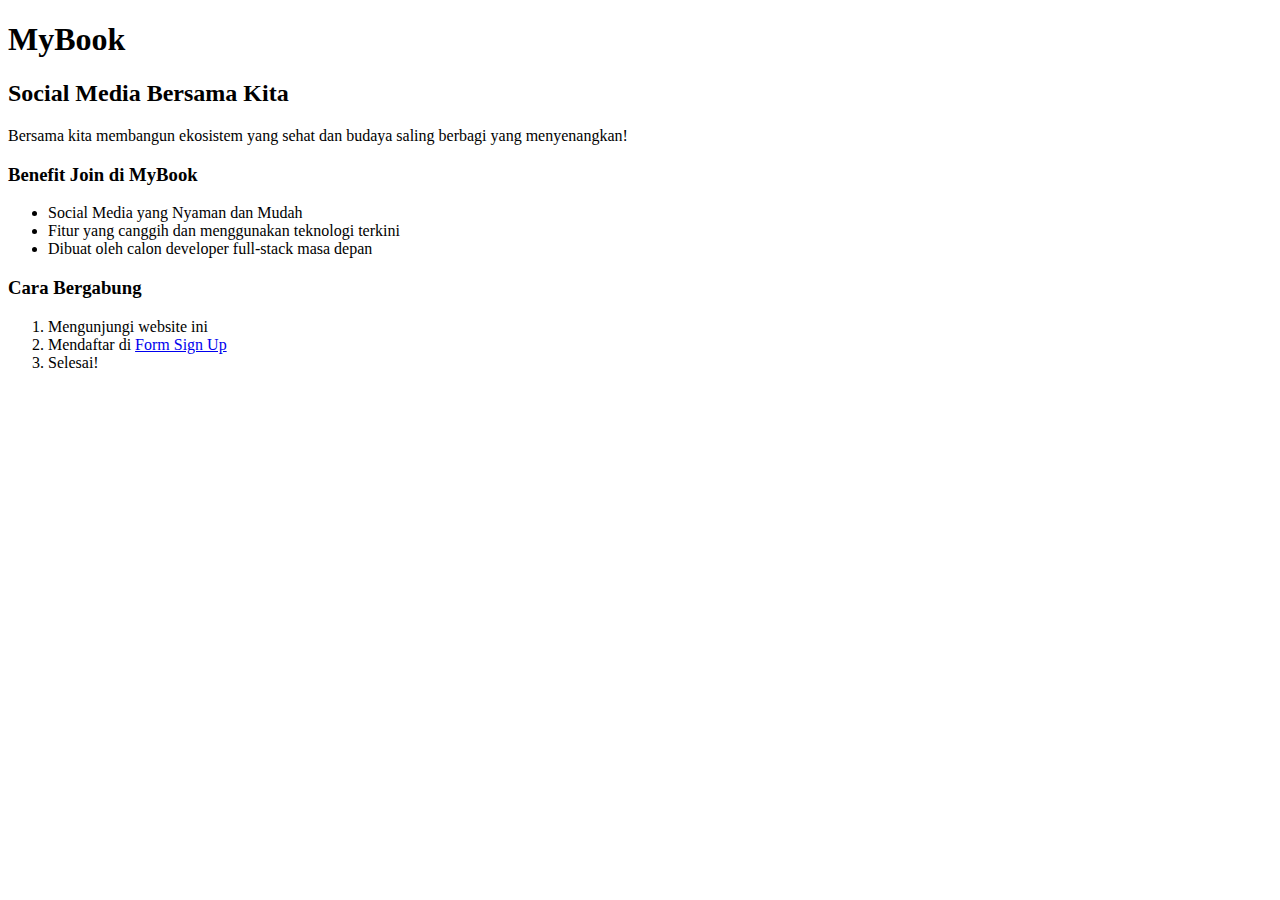
<file: phase0/week1/01 Monday/Latihan Pribadi/index.html>
<!DOCTYPE html>
<html>
<head>
    <title>MyBook</title>
</head>
<body>
    <h1>MyBook</h1>
    <h2>Social Media Bersama Kita</h2>
    <p>Bersama kita membangun ekosistem yang sehat dan budaya saling berbagi yang menyenangkan!</p>
    
    
    <div> 
        <h3>Benefit Join di MyBook</h3>
        <ul>
            <li>Social Media yang Nyaman dan Mudah</li>
            <li>Fitur yang canggih dan menggunakan teknologi terkini</li>
            <li>Dibuat oleh calon developer full-stack masa depan</li>
        </ul>
    </div>

    <div>
        <h3>Cara Bergabung</h3>
        <ol>
            <li>Mengunjungi website ini</li>
            <li>Mendaftar di <a href="form.html">Form Sign Up</a></li>
            <li>Selesai!</li>
        </ol>
    </div>
</body>
</html>
</file>
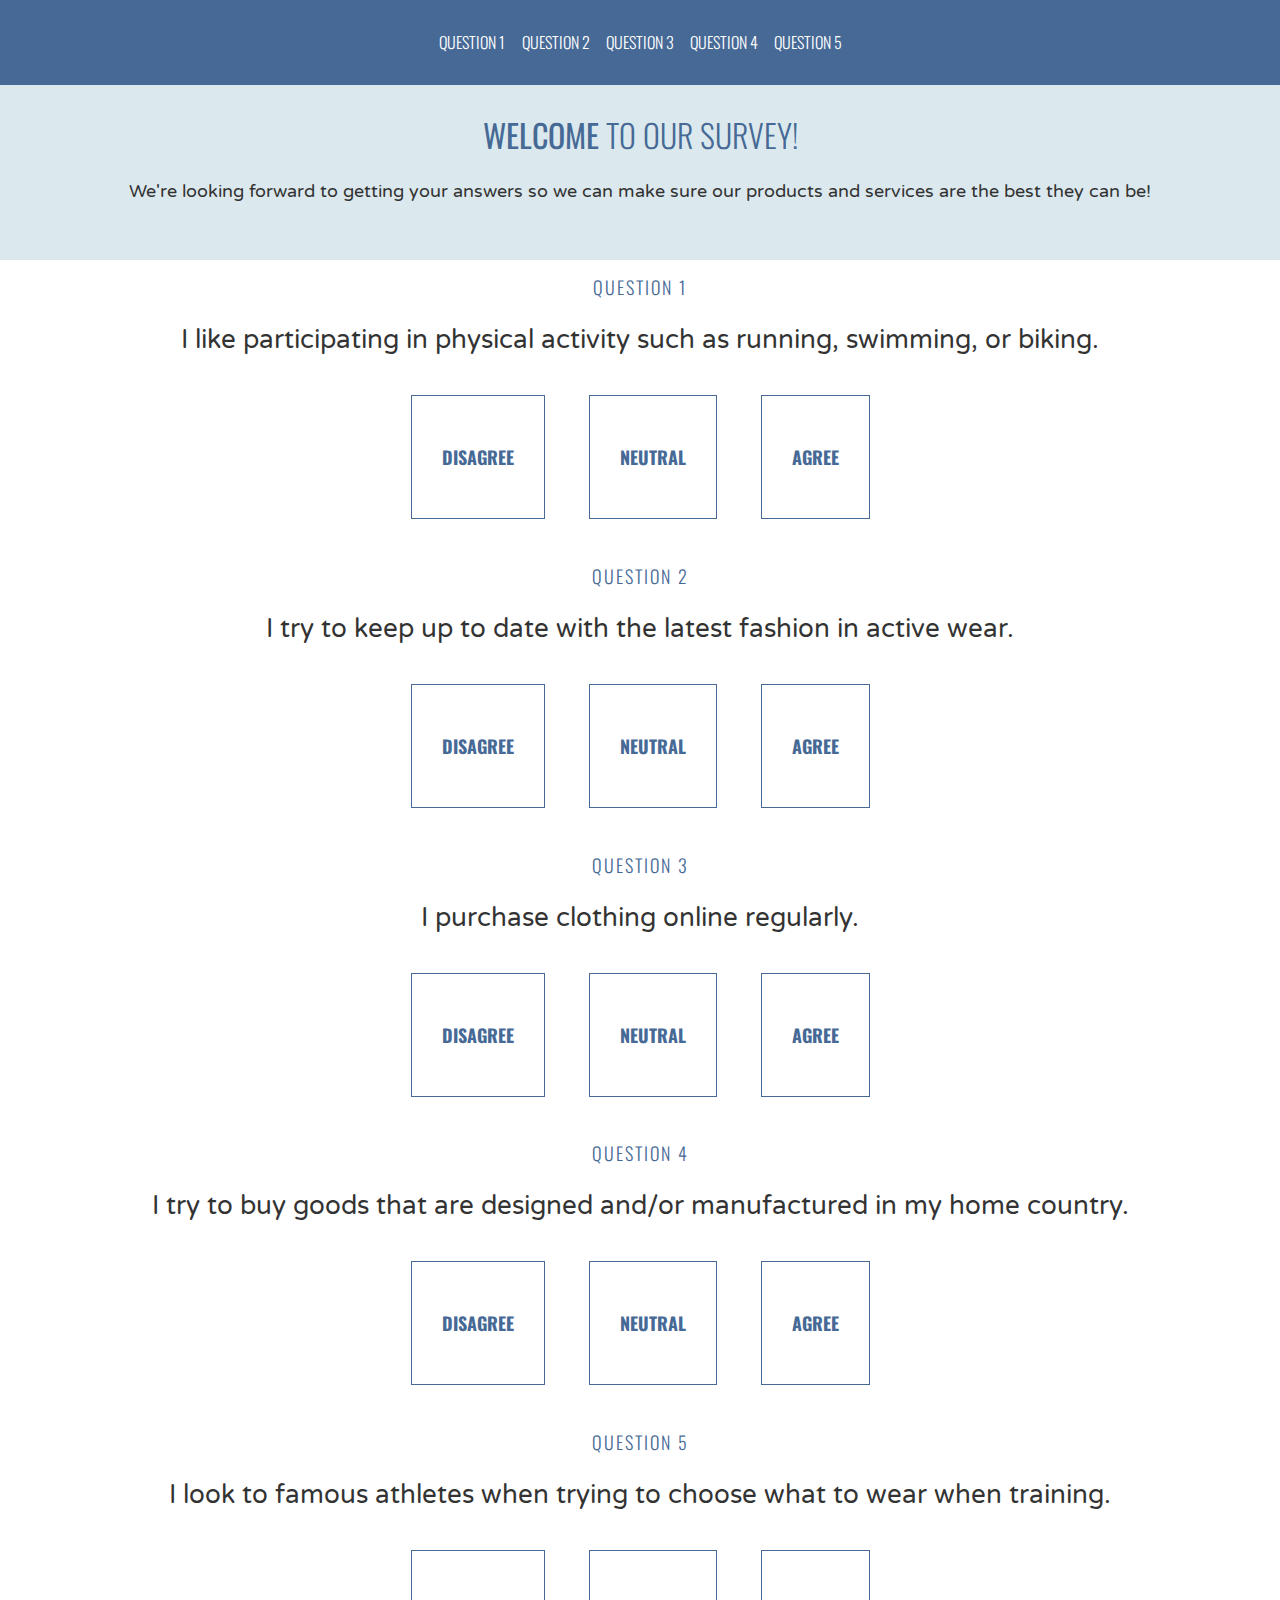
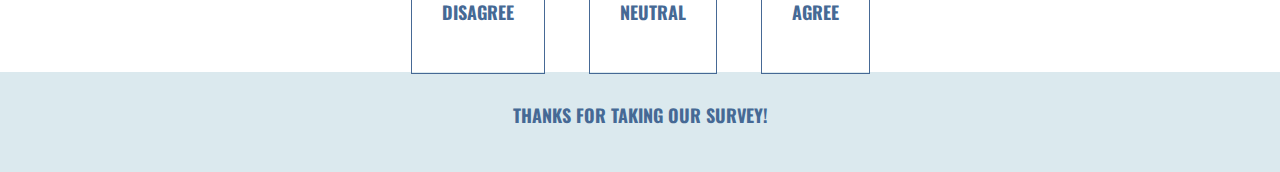
<file: phase0/week1/02 Tuesday/example-positioning/index.html>
<!DOCTYPE html>
<html>
<head>
  <title>Please Participate in Our Survey!</title>
  <link href="https://fonts.googleapis.com/css?family=Oswald:300,700|Varela+Round" rel="stylesheet">
  <link rel="stylesheet" type="text/css" href="style.css">
</head>
<body>

  <header>
    <ul>
      <li>Question 1</li>
      <li>Question 2</li>
      <li>Question 3</li>
      <li>Question 4</li>
      <li>Question 5</li>
    </ul>
  </header>
  
  <div class="welcome">
    <h1><strong>Welcome</strong> to our survey!</h1>
    <p>We're looking forward to getting your answers so we can make sure our products and services are the best they can be!</p>
  </div>

  <div class="question">
    <h4>Question 1</h4>
    <h2>I like participating in physical activity such as running, swimming, or biking.</h2>

    <div class="answer">
      <h3>Disagree</h3>
    </div>

    <div class="answer">
      <h3>Neutral</h3>
    </div>

    <div class="answer">
      <h3>Agree</h3>
    </div>
  </div>

  <div class="question">
    <h4>Question 2</h4>
    <h2>I try to keep up to date with the latest fashion in active wear.</h2>

    <div class="answer">
      <h3>Disagree</h3>
    </div>

    <div class="answer">
      <h3>Neutral</h3>
    </div>

    <div class="answer">
      <h3>Agree</h3>
    </div>
  </div>

  <div class="question">
    <h4>Question 3</h4>
    <h2>I purchase clothing online regularly.</h2>

    <div class="answer">
      <h3>Disagree</h3>
    </div>

    <div class="answer">
      <h3>Neutral</h3>
    </div>

    <div class="answer">
      <h3>Agree</h3>
    </div>
  </div>

  <div class="question">
    <h4>Question 4</h4>
    <h2>I try to buy goods that are designed and/or manufactured in my home country.</h2>

    <div class="answer">
      <h3>Disagree</h3>
    </div>

    <div class="answer">
      <h3>Neutral</h3>
    </div>

    <div class="answer">
      <h3>Agree</h3>
    </div>
  </div>

  <div class="question">
    <h4>Question 5</h4>
    <h2>I look to famous athletes when trying to choose what to wear when training.</h2>

    <div class="answer">
      <h3>Disagree</h3>
    </div>

    <div class="answer">
      <h3>Neutral</h3>
    </div>

    <div class="answer">
      <h3>Agree</h3>
    </div>
  </div>
  <footer>
    <h3>Thanks for taking our survey!</h3>
  </footer>
</body>
</html>
</file>
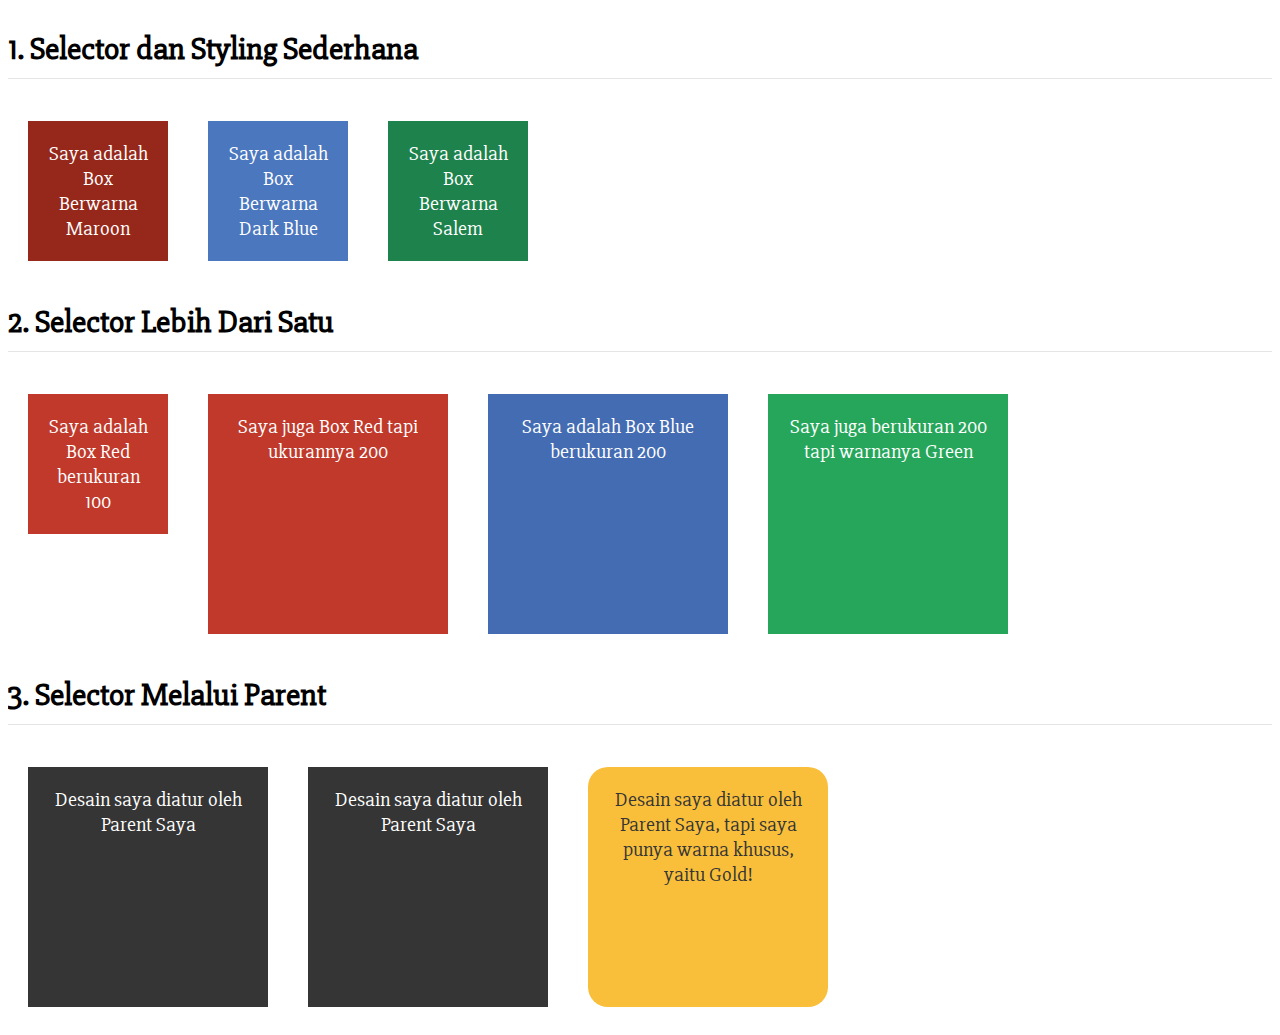
<file: phase0/week1/02 Tuesday/Latihan Pribadi 2/project-css-styling/index.html>
<html>
  <head>
    <link href="https://fonts.googleapis.com/css?family=Slabo+27px" rel="stylesheet">
    <link href="style.css" rel="stylesheet" />
  </head>
  <body>
    <div class="separator">
      <h1>1. Selector dan Styling Sederhana</h1>
      <div class="box-100" id="maroon-box">Saya adalah Box Berwarna Maroon</div>
      <div class="box-100" id="dark-blue-box">Saya adalah Box Berwarna Dark Blue</div>
      <div class="box-100" id="salem-box">Saya adalah Box Berwarna Salem</div>
    </div>
    <div class="separator">
      <h1>2. Selector Lebih Dari Satu</h1>
      <div class="box-100 red-background" id="">Saya adalah Box Red berukuran 100</div>
      <div class="box-200 red-background">Saya juga Box Red tapi ukurannya 200</div>
      <div class="box-200 blue-background">Saya adalah Box Blue berukuran 200</div>
      <div class="box-200 green-background">Saya juga berukuran 200 tapi warnanya Green</div>
    </div>
    <div class="separator">
      <h1>3. Selector Melalui Parent</h1>
      <div class="box-list">
        <div>Desain saya diatur oleh Parent Saya</div>
        <div>Desain saya diatur oleh Parent Saya</div>
        <div id="gold-box">Desain saya diatur oleh Parent Saya, tapi saya punya warna khusus, yaitu Gold!</div>
      </div>
    </div>
  </body>
</html>
</file>
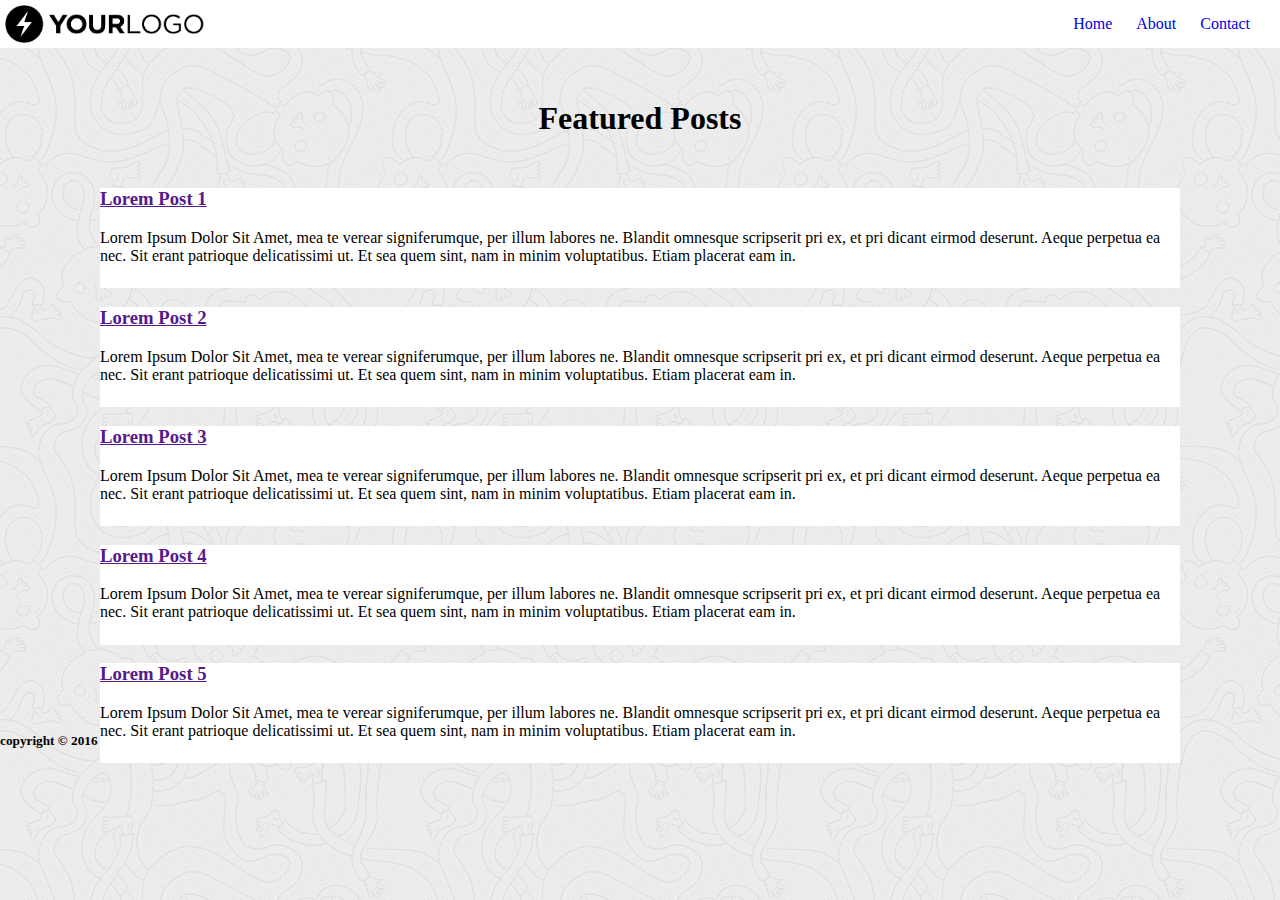
<file: phase0/week1/02 Tuesday/Latihan Pribadi 3/project-css-layouting/index.html>
<html>
<head>
    <link href="style.css" rel="stylesheet" />
    <link href="https://fonts.googleapis.com/css?family=Slabo+27px" rel="stylesheet">
    <link rel="stylesheet" href="style.css">
</head>
<body>
    <header>
        <div class="navbar">
            <img id="logo" src="img/sample-logo.png" width="200px" />
            <nav id="menu">
                <ul>
                    <a href="#"><li>Home</li></a>
                    <a href="#"><li>About</li></a>
                    <a href="#"><li>Contact</li></a>
                </ul>
            </nav>
        </div>
    </header>
    
    <h1>Featured Posts</h1>

    <section class="content">    
        <div id="article-list">
            <article>
                <a href=""><h3>Lorem Post 1</h3></a>
                <p>
                    Lorem Ipsum Dolor Sit Amet, mea te verear signiferumque, per illum labores ne. Blandit omnesque scripserit pri ex, et pri dicant eirmod deserunt. Aeque perpetua ea nec. Sit erant patrioque delicatissimi ut. Et sea quem sint, nam in minim voluptatibus. Etiam placerat eam in.
                </p>
            </article>
            <article>
                <a href=""><h3>Lorem Post 2</h3></a>
                <p>
                    Lorem Ipsum Dolor Sit Amet, mea te verear signiferumque, per illum labores ne. Blandit omnesque scripserit pri ex, et pri dicant eirmod deserunt. Aeque perpetua ea nec. Sit erant patrioque delicatissimi ut. Et sea quem sint, nam in minim voluptatibus. Etiam placerat eam in.
                </p>
            </article>
            <article>
                <a href=""><h3>Lorem Post 3</h3></a>
                <p>
                    Lorem Ipsum Dolor Sit Amet, mea te verear signiferumque, per illum labores ne. Blandit omnesque scripserit pri ex, et pri dicant eirmod deserunt. Aeque perpetua ea nec. Sit erant patrioque delicatissimi ut. Et sea quem sint, nam in minim voluptatibus. Etiam placerat eam in.
                </p>
            </article>
            <article>
                <a href=""><h3>Lorem Post 4</h3></a>
                <p>
                    Lorem Ipsum Dolor Sit Amet, mea te verear signiferumque, per illum labores ne. Blandit omnesque scripserit pri ex, et pri dicant eirmod deserunt. Aeque perpetua ea nec. Sit erant patrioque delicatissimi ut. Et sea quem sint, nam in minim voluptatibus. Etiam placerat eam in.
                </p>
            </article>
            <article>
                <a href=""><h3>Lorem Post 5</h3></a>
                <p>
                    Lorem Ipsum Dolor Sit Amet, mea te verear signiferumque, per illum labores ne. Blandit omnesque scripserit pri ex, et pri dicant eirmod deserunt. Aeque perpetua ea nec. Sit erant patrioque delicatissimi ut. Et sea quem sint, nam in minim voluptatibus. Etiam placerat eam in.
                </p>
            </article>
        </div>
    </section>
    <footer>
        <h5>copyright &copy; 2016 by HACKFOX</h5>
    </footer>
</body>
</html>
</file>
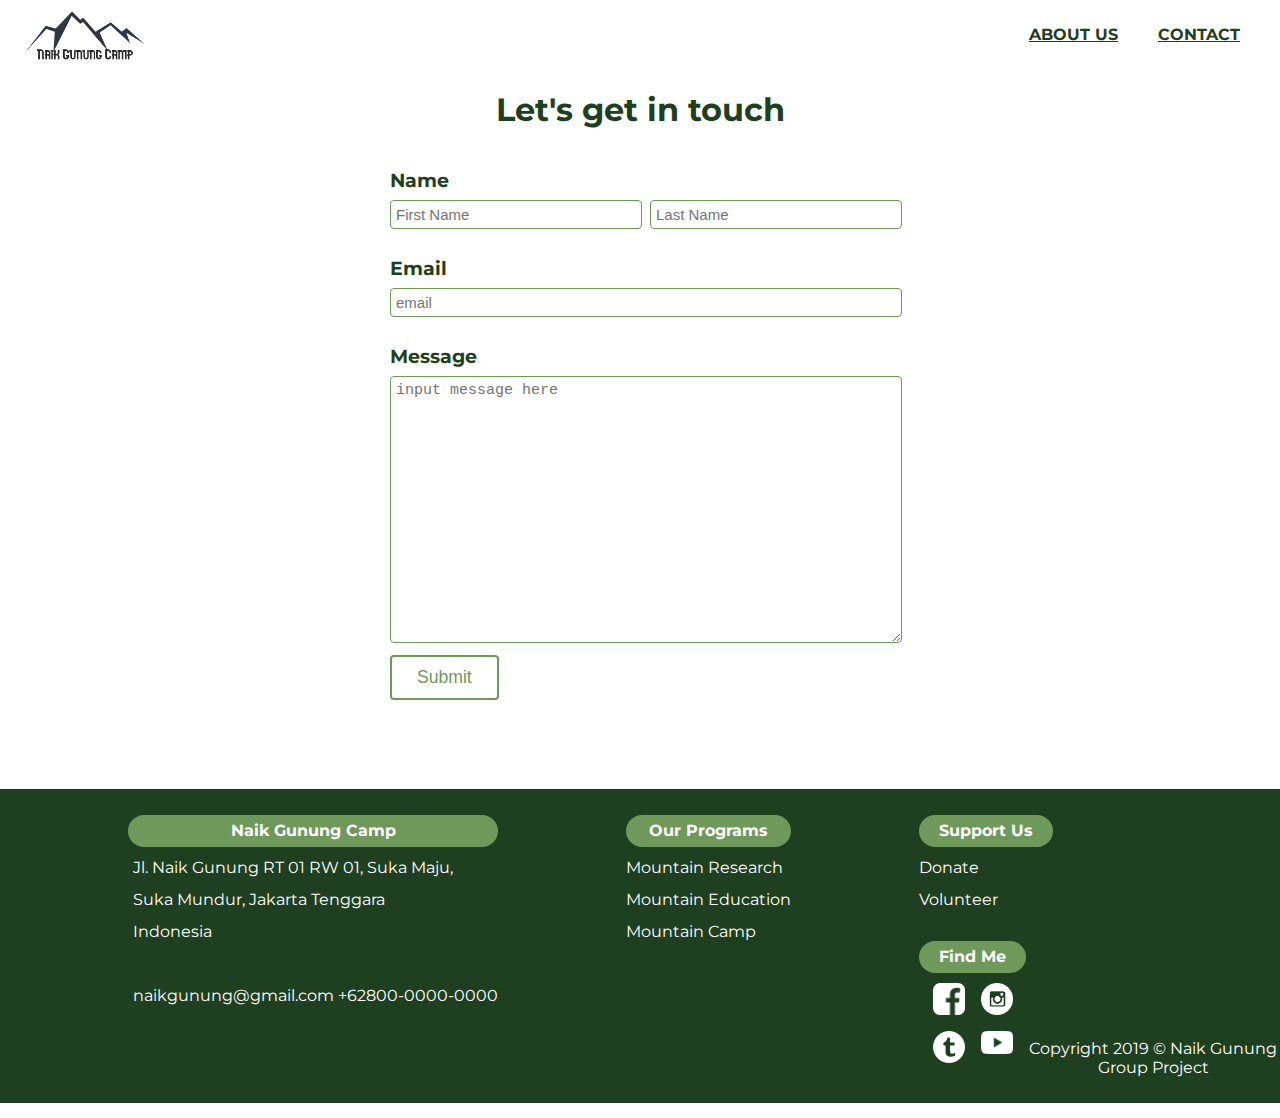
<file: phase0/week1/group_project_week1/contact.html>
<!DOCTYPE html>
<html lang="en">
  <head>
    <meta charset="UTF-8" />
    <meta name="viewport" content="width=device-width, initial-scale=1.0" />
    <meta http-equiv="X-UA-Compatible" content="ie=edge" />
    <title>Naik Gunung</title>
    <link rel="stylesheet" href="./style.css" type="text/css" />
    <link
      href="https://fonts.googleapis.com/css?family=Montserrat:300,400,500,700&display=swap"
      rel="stylesheet"
    />
  </head>
  <body>
    <!-- NAVBAR -->
    <div class="navbar">
      <a href="./index.html">
        <img src="./img/logo.png" alt="" />
      </a>

      <a id="navmenu" href="./contact.html">CONTACT</a>
      <a id="navmenu" href="./index.html#about">ABOUT US</a>
    </div>

    <!-- FORM CONTACT -->
    <div class="contact">
      <h1>Let's get in touch</h1>

      <form action="">
        <h3>Name</h3>
        <div>
          <input type="text" placeholder="First Name" />
          <input type="text" placeholder="Last Name" />
        </div>

        <h3>Email</h3>
        <input type="email" placeholder="email" />

        <h3>Message</h3>
        <textarea rows="15" placeholder="input message here"></textarea>

        <button class="submitBtn">Submit</button>
      </form>
    </div>
  </body>

  <!-- FOOTER -->
  <footer>
    <div class="footer">
      <div></div>
      <div class="column">
        <h4>Naik Gunung Camp</h4>
        <p>
          Jl. Naik Gunung RT 01 RW 01, Suka Maju, <br />
          Suka Mundur, Jakarta Tenggara <br />
          Indonesia
        </p>
        <br />
        <p>naikgunung@gmail.com +62800-0000-0000</p>
      </div>
      <div class="column">
        <h4>Our Programs</h4>
        <a href="#">Mountain Research</a><br />
        <a href="#">Mountain Education</a><br />
        <a href="#">Mountain Camp</a>
      </div>
      <div class="column">
        <h4>Support Us</h4>
        <a href="#">Donate</a><br />
        <a href="#">Volunteer</a>
      </div>
      <div class="column">
        <h4>Find Me</h4>
        <div class="socmed">
          <img src="./img/facebook.png" />
          <img src="./img/instagram.png" />
          <img src="./img/email.png" />
          <img src="./img/whatsapp.png" />
        </div>
      </div>
      <!-- <form action="">
        <div class="subscribe column">
          <label for="email">Get Our Newsletter</label><br />
          <input type="email" placeholder="    something@gmail.com" />
          <button>subscribe</button>
          <p>
            *By providing my email address I agree that I have reviewed and
            agree to the Terms of Service and Privacy Policy
          </p>
        </div>
      </form> -->
    </div>
    <div class="copyright">
      Copyright 2019 © Naik Gunung Group Project
    </div>
  </footer>
</html>
</file>
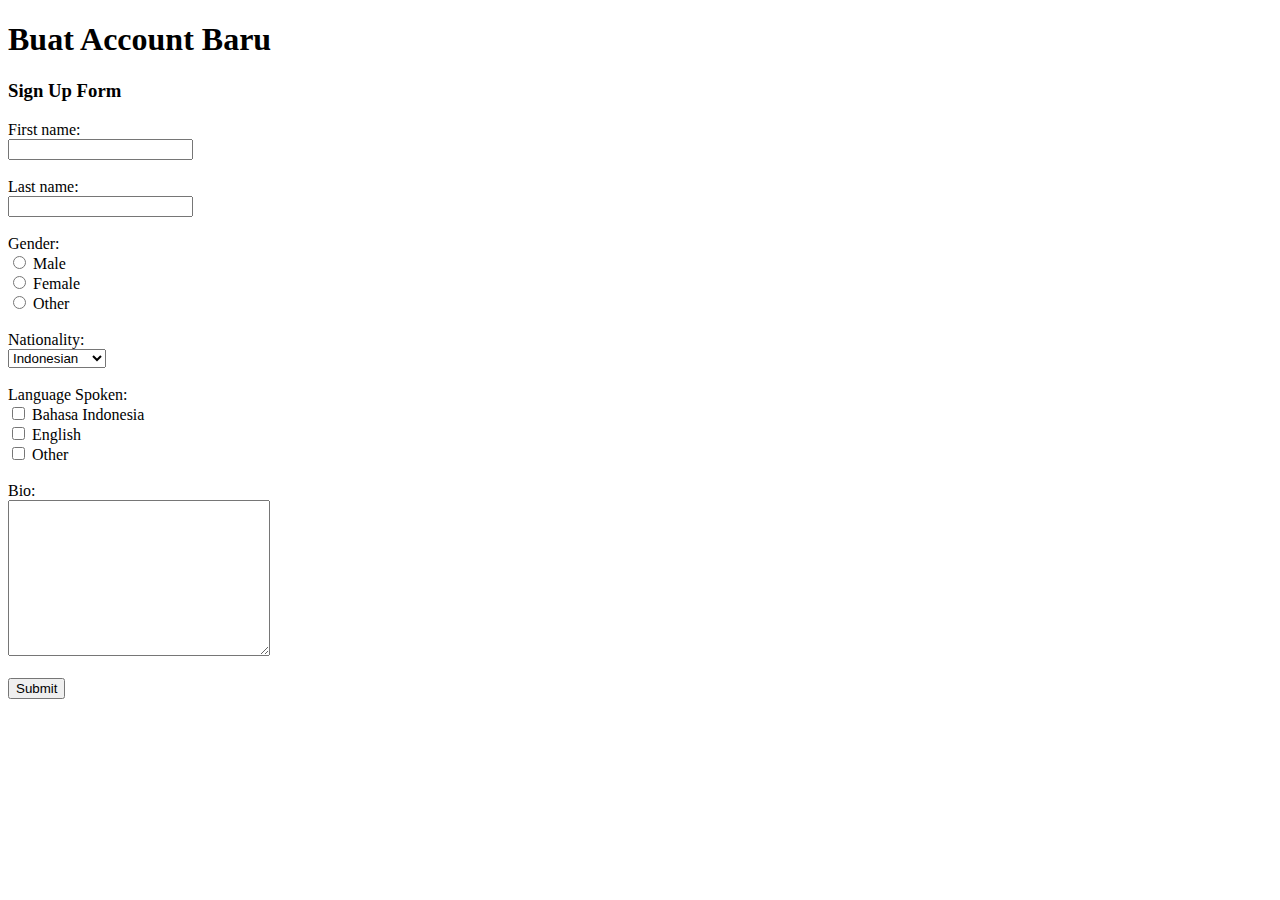
<file: phase0/week1/01 Monday/Latihan Pribadi/form.html>
<!DOCTYPE html>
<html>
<head>
    <title>Buat Account Baru</title>
</head>
<body>
    <h1>Buat Account Baru</h1>
    
    <form action="welcome.html">
        <h3>Sign Up Form</h3>
        <section>
            <label for="firstname">First name:</label>
            <br>
            <input type="text" id="firstname" name="firstname">
        </section>
        <br>
        <section>
            <label for="lastname">Last name:</label>
            <br>
            <input type="text" id="lastname" name="lastname">
        </section>
        <br>
        <section>
            <span>Gender:</span>
            <br>
            <input type="radio" id='male' name="gender" value="male">
            <label for="male">Male</label>
            <br>
            <input type="radio" id='female' name="gender" value="female">
            <label for="male">Female</label>
            <br>
            <input type="radio" id='other' name="gender" value="other">
            <label for="male">Other</label>
        </section>
        <br>
        <section>
            <label for="nationality">Nationality:</label>
            <br>
            <select name="nationality" id="nationality">
                <option value="Indonesian">Indonesian</option>
                <option value="Malaysian">Malaysian</option>
                <option value="Singapore">Singaporean</option>
            </select>
        </section>
        <br>
        <section>
            <span>Language Spoken:</span>
            <br>
            <input type="checkbox" name="language" id="bahasa">
            <label for="bahasa">Bahasa Indonesia</label>
            <br>
            <input type="checkbox" name="language" id="english">
            <label for="bahasa">English</label>
            <br>
            <input type="checkbox" name="language" id="other">
            <label for="bahasa">Other</label>
        </section>
        <br>
        <section>
            <label for="bio">Bio:</label>
            <br>
            <textarea name="bio" id="bio" cols="30" rows="10"></textarea>
        </section>
        <br>
        <section>
            <input type="submit" value="Submit">
        </section>
        
    </form>
</body>
</html>
</file>
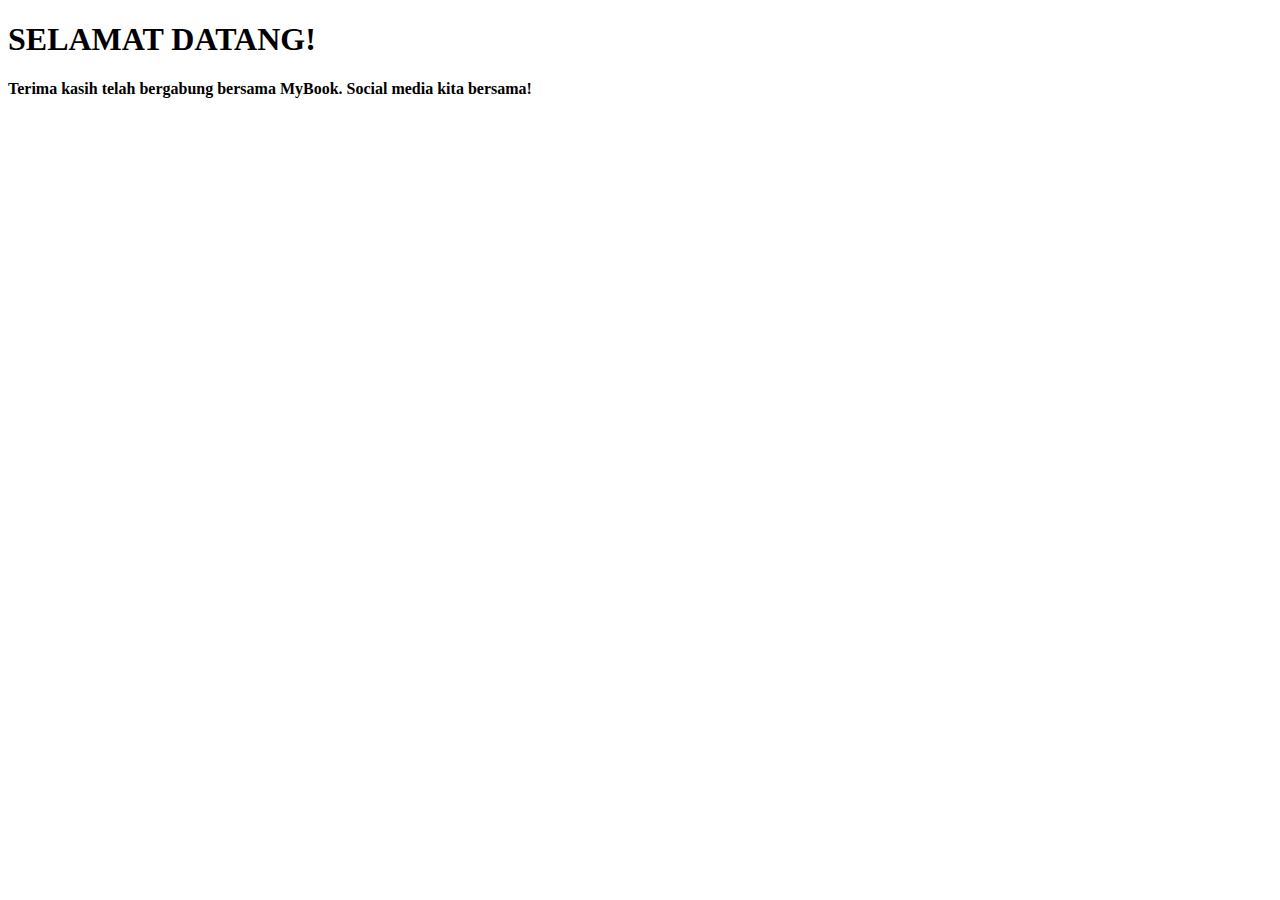
<file: phase0/week1/01 Monday/Latihan Pribadi/welcome.html>
<!DOCTYPE html>
<html>
<head>
    <title>Welcome</title>
</head>
<body>
    <h1>SELAMAT DATANG!</h1>
    <strong>Terima kasih telah bergabung bersama MyBook. Social media kita bersama!</strong>
</body>
</html>
</file>
<file: phase0/week1/02 Tuesday/example-positioning/style.css>
body {
    background-color: #FFF;
    margin: 0 auto;
  }
  
  header {
    background-color: #466995;
    border-bottom: 1px solid #466995;
    position: fixed;
    width: 100%;
    z-index: 10;
  }
  
  ul {
    margin: 30px auto;
    padding: 0 20px;
    text-align: center;
  }
  
  li {
    color: #FFF;
    font-family: 'Oswald', sans-serif;
    font-size: 16px;
    font-weight: 300;
    text-transform: uppercase;
    display: inline-block;
    width: 80px;
  }
  
  
  li:hover {
    color: #DBE9EE;
  }
  
  h1 {
    color: #466995;
    font-family: 'Oswald', sans-serif;
    font-size: 32px;
    font-weight: 300;
    text-transform: uppercase;
  }
  
  h2 {
    color: #333;
    font-family: 'Varela Round', sans-serif;
    font-size: 26px;
    font-weight: 100;
    margin: 0 auto 20px auto;
  }
  
  h3 {
    color: #466995;
    font-family: 'Oswald', sans-serif;
    font-size: 18px;
    text-align: center;
    font-weight: 700;
    text-transform: uppercase;
    padding: 30px;
  }
  
  h4 {
    color: #466995;
    font-family: 'Oswald', sans-serif;
    font-size: 18px;
    font-weight: 300;
    letter-spacing: 2px;
    text-align: center;
    text-transform: uppercase
  }
  
  p {
    color: #333;
    font-family: 'Varela Round', sans-serif;
    font-size: 18px;
  }
  
  footer {
    background-color: #DBE9EE;
    text-align: center;
    height: 100px;
  }
  
  .welcome {
    background-color: #DBE9EE;
    box-sizing: border-box;
    padding: 40px;
    text-align: center;
    width: 100%;
    position: relative;
    top: 50px;
  }
  
  .question {
    text-align: center;
    position: relative;
    top: 40px;
  }
  
  .answer {
    border: 1px solid #466995;
    margin: 20px;
    display: inline-block;
  }
  
  .answer:hover {
    background: #C0D6DF;
    color: #FFF;
  }
</file>
<file: phase0/week1/02 Tuesday/Latihan Pribadi 2/project-css-styling/style.css>
/* Style Default */
body {
    font-family: 'Slabo 27px', serif;
  }
  
  h1 {
    border-bottom: 1px solid rgba(0, 0, 0, .1);
    padding-bottom: 10px;
  }
  
  .separator {
    width: 100%;
    height: auto;
    overflow: hidden;
  }
  
  /* Style Untuk Soal 1, 2, dan 3. Gunakan Dengan Sesuai! */
  
  .box-100 {
    width: 100px;
    height: 100px;
    float: left;
    margin: 20px;
    padding: 20px;
    font-size: 15pt;
    text-align: center;
  }
  
  .box-200 {
    width: 200px;
    height: 200px;
    float: left;
    margin: 20px;
    padding: 20px;
    font-size: 15pt;
    text-align: center;
  }
  
  #maroon-box {
    color: #FFFFFF;
    background: #96281B;
  }
  
  #dark-blue-box {
    color: #FFFFFF;
    background: #4B77BE;
  }
  
  #salem-box {
    color: #FFFFFF;
    background: #1E824C;
  }
  
  .red-background {
    color: #FFFFFF;
    background: #C0392B;
  }
  
  .blue-background {
    color: #FFFFFF;
    background: #446CB3;
  }
  
  .green-background {
    color: #FFFFFF;
    background: #26A65B;
  }
  
  .box-list div {
    width: 200px;
    height: 200px;
    float: left;
    margin: 20px;
    padding: 20px;
    font-size: 15pt;
    text-align: center;
    background: #353535;
    color: #FFFFFF;
  }
  
  #gold-box {
    border-radius: 20px;
    color: #353535;
    background: #F9BF3B;
  }
</file>
<file: phase0/week1/02 Tuesday/Latihan Pribadi 3/project-css-layouting/style.css>
* {
    box-sizing: border-box;
}

body {
    background: url('img/sample-pattern.png');
    margin: 0 auto;
}

header {
    position: fixed;
    width: 100%;
}

h1 {
    text-align: center;
    padding-top: 100px;
}

ul {
    margin-top: 15px;
    margin-bottom: 0;
}

ul a {
    display: inline-block;
    list-style: none;
    text-decoration: none;
    padding: 0 10px;
}

h5 {
    margin: 0;
}

article {
    height: 100px;
    background: white;
}

footer {
    /* background: black; */
}

.navbar {
    display: inline-block;
    width: 100%;
    background: white;
}

.content {
    padding: 0 100px;
    position: relative;
    top: 30px;
}

#menu {
    float: right;
    margin-right: 20px;
}

#logo {
    margin: 5px;
}


/* 




.navbar {
    display: inline-block;
    width: 100%;
    background: white;
}

#logo {
    float: left;
}

#menu {
    float: right;
    margin-right: 20px;
} */
</file>
<file: phase0/week1/group_project_week1/style.css>
* {
  margin: 0;
  padding: 0;
}

body {
  font-family: "Montserrat", sans-serif;
}
/* navbar */

.navbar {
  position: fixed;
  top: 0;
  width: 100%;
  padding-top: 10px;
  background-color: white;
  z-index: 1;
}

.navbar img {
  width: 130px;
  padding-left: 20px;
}

#navmenu {
  padding-top: 15px;
  float: right;
  margin-right: 40px;
  font-weight: bold;
  color: #1f4020;
}

/* banner */

.banner {
  background-image: url("./img/banner.jpg");
  background-attachment: fixed;
  background-size: cover;
  font-family: "Quicksand", sans-serif;
}

.banner div {
  text-align: center;
  padding: 300px;
  color: #1f4020;
}

.banner button {
  background-color: transparent;
  color: #6f985b;
  padding: 15px 32px;
  margin: 10px;
  font-size: 16px;
  border: 1px solid #6f985b;
  border-radius: 20px;
}

.banner button:hover {
  background-color: #6f985b;
  color: white;
  padding: 15px 32px;
  margin: 10px;
  font-size: 16px;
  border: 1px solid #6f985b;
  border-radius: 20px;
  cursor: pointer;
}

/* sekilas naik gunung */

.activities {
  padding: 0 10% 2% 10%;
  text-align: justify;
  line-height: 1.5em;
  background-color: #232323;
}

.activities h2 {
  text-align: center;
  margin-bottom: 40px;
  color: white;
}

.activities p {
  font-size: 1.1rem;
}

.box {
  width: 100%;
  height: 130px;
  margin: 15px;
  border-radius: 15px;
  background-color: #6f985b;
  box-shadow: 0 4px 8px 0;
}

.box .content {
  font-size: 20px;
  color: white;
  line-height: 1.5;
  padding-top: 25px;
  margin-right: 30px;
}

.box img {
  float: left;
  width: 120px;
  margin: 5px 10px 5px 5px;
  border-radius: 15px;
}

/* card destination */

.destination {
  background-color: #f1f5f6;
  padding: 50px 10% 50px 10%;
  display: grid;
  grid-template-columns: 1fr 1fr 1fr;
  justify-items: center;
}

.card {
  box-shadow: 0 4px 8px 0 rgba(0, 0, 0, 0.2);
  max-width: 300px;
  margin: auto;
  text-align: center;
  color: #1f4020;
  display: block;
}

.card img {
  height: 300px;
  width: 100%;
}

.card button {
  padding: 12px;
  color: white;
  background-color: #6f985b;
  text-align: center;
  cursor: pointer;
  width: 100%;
  font-size: 18px;
}

.card button:hover {
  opacity: 0.7;
}

/* about */

.about {
  margin: 70px 0 100px 0;
  padding: 0 10% 0 10%;
  font-size: 22px;
  text-align: justify;
  color: #1f4020;
  line-height: 1.5em;
}

.about h2 {
  text-align: center;
  margin-bottom: 40px;
}

.about p {
  text-align: center;
  font-style: italic;
  font-size: 1.2rem;
}

/* footer */

.footer {
  background-color: #1f4020;
  width: 100%;
  height: 250px;
  color: white;
}

.column {
  float: left;
  margin-left: 10%;
  padding-top: 2%;
  line-height: 2;
}
.column h4 {
  background-color: #6f985b;
  text-align: center;
  padding: 0 20px 0 20px;
  border-radius: 40px;
  margin-bottom: 5px;
}

.column p {
  padding-left: 5px;
}

.column a {
  color: white;
  text-decoration: none;
}

.socmed {
  display: grid;
  grid-template-columns: 32px 32px;
  grid-gap: 1em;
  justify-content: center;
  margin-top: 10px;
  align-self: center;
}

.socmed img {
  width: 32px;
}

/* .subscribe p {
  font-size: 10px;
  margin-top: 10px;
}
.subscribe label {
  background-color: #de4b4b;
  text-align: center;
  padding: 2px 20px 2px 20px;
  border-radius: 40px;
}
.subscribe input {
  border-radius: 40px 0px 0px 40px;
  width: 300px;
  height: 30px;
  border: none;
  font-size: 20px;
  margin-top: 10px;
}
.subscribe button {
  border-radius: 0px 40px 40px 0px;
  width: 150px;
  height: 30px;
  background-color: #de4b4b;
  border: none;
  font-size: 20px;
  color: #f1f5f6;
} */

.copyright {
  text-align: center;
  background-color: #1f4020;
  color: white;
  padding-bottom: 2%;
}

/* contact form */
.contact {
  width: 500px;
  margin: 7% auto;
}

.contact h1 {
  text-align: center;
  color: #1f4020;
  margin-bottom: 40px;
}

.contact h3 {
  margin-top: 20px;
}

.contact form {
  color: #1f4020;
  box-sizing: border-box;
}

.contact input,
textarea {
  width: 100%;
  font-size: 15px;
  padding: 5px 5px;
  margin: 8px 0;
  border: 1px solid #6f985b;
  border-radius: 4px;
}

.contact div {
  display: grid;
  grid-template-columns: 1fr 1fr;
  grid-gap: 20px;
}

.submitBtn {
  background-color: white;
  color: #6f985b;
  padding: 10px 25px;
  font-size: 1.1rem;
  border: 2px solid #6f985b;
  border-radius: 4px;
}

.submitBtn:hover {
  background-color: #6f985b;
  color: white;
  padding: 10px 25px;
  font-size: 1.1rem;
  border: 2px solid #6f985b;
  border-radius: 4px;
  cursor: pointer;
}
</file>
